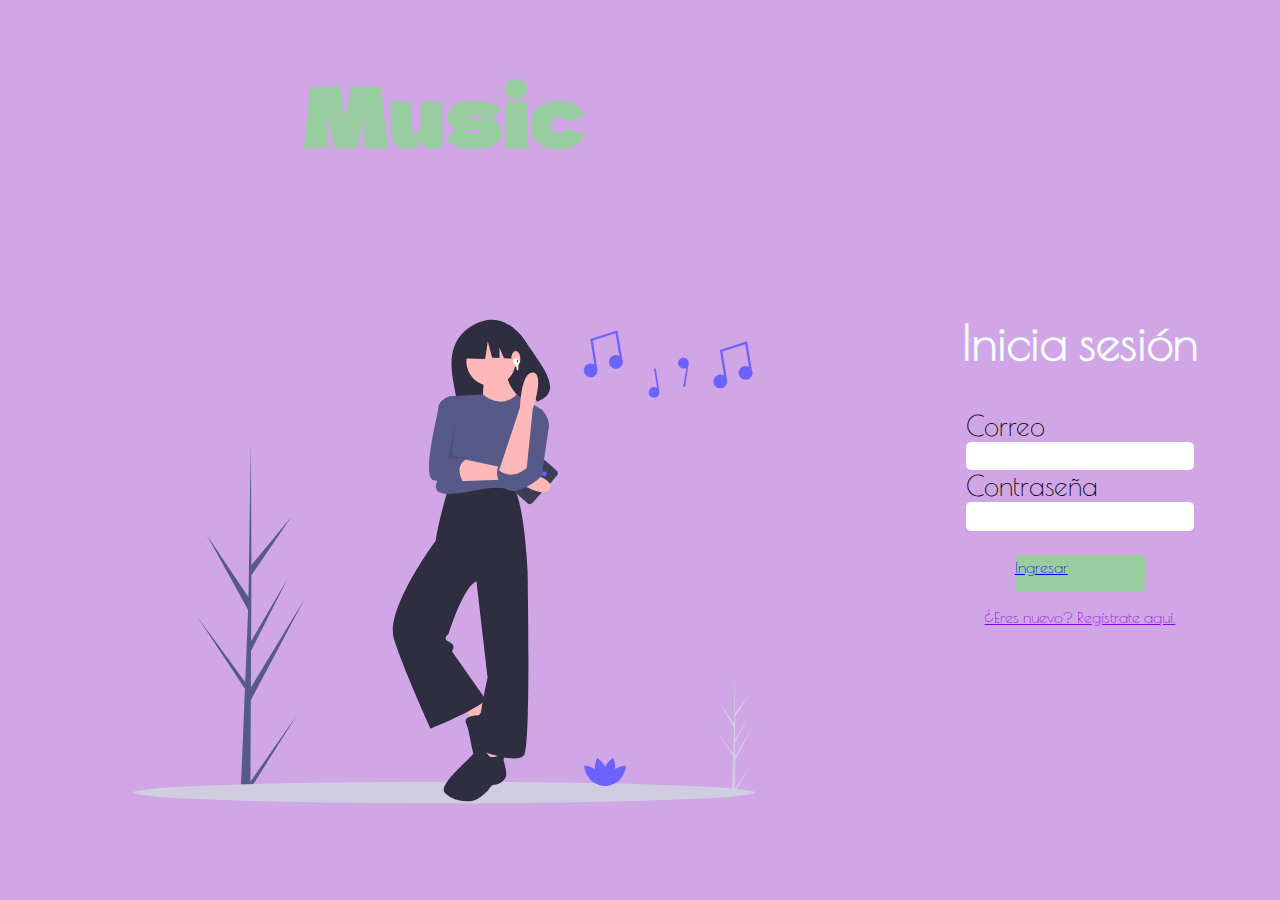
<file: login.html>
<!DOCTYPE html>
<html lang="es">
<head>
    <meta charset="UTF-8">
    <meta http-equiv="X-UA-Compatible" content="IE=edge">
    <meta name="viewport" content="width=device-width, initial-scale=1.0">
    <title>Login</title>
    <link rel="shortcut icon" href="favicon.svg" type="image/x-icon">
    <link rel="stylesheet" href="css/login-styles.css">
</head>
<body>
    <div class="main-container">
            <header class="logo-container">
                <h1>Music</h1>
                <img src="icons/escuchando.svg" alt="music">
            </header>
            <div class="form-container">
                <h2 .class="sesion-title">Inicia sesión</h2>
                <form class="form" action="#">
                    <div class="input-container">
                        <label form="correo">Correo</label>
                        <input type="email" name="correo" required>
                    </div>
                    <div class="input-container">
                        <label form="contraseña">Contraseña</label>
                        <input type="password" name="contraseña" required>
                    </div>  
                    <a href="pages/menu.html" class="login-btn"type="submit">Ingresar</a>
                </form>
                <a class="music-link" href="pages/register.html">
                    ¿Eres nuevo? Regístrate aquí.
                </a>
            </div>
    </div>
</body>
</html>
</file>
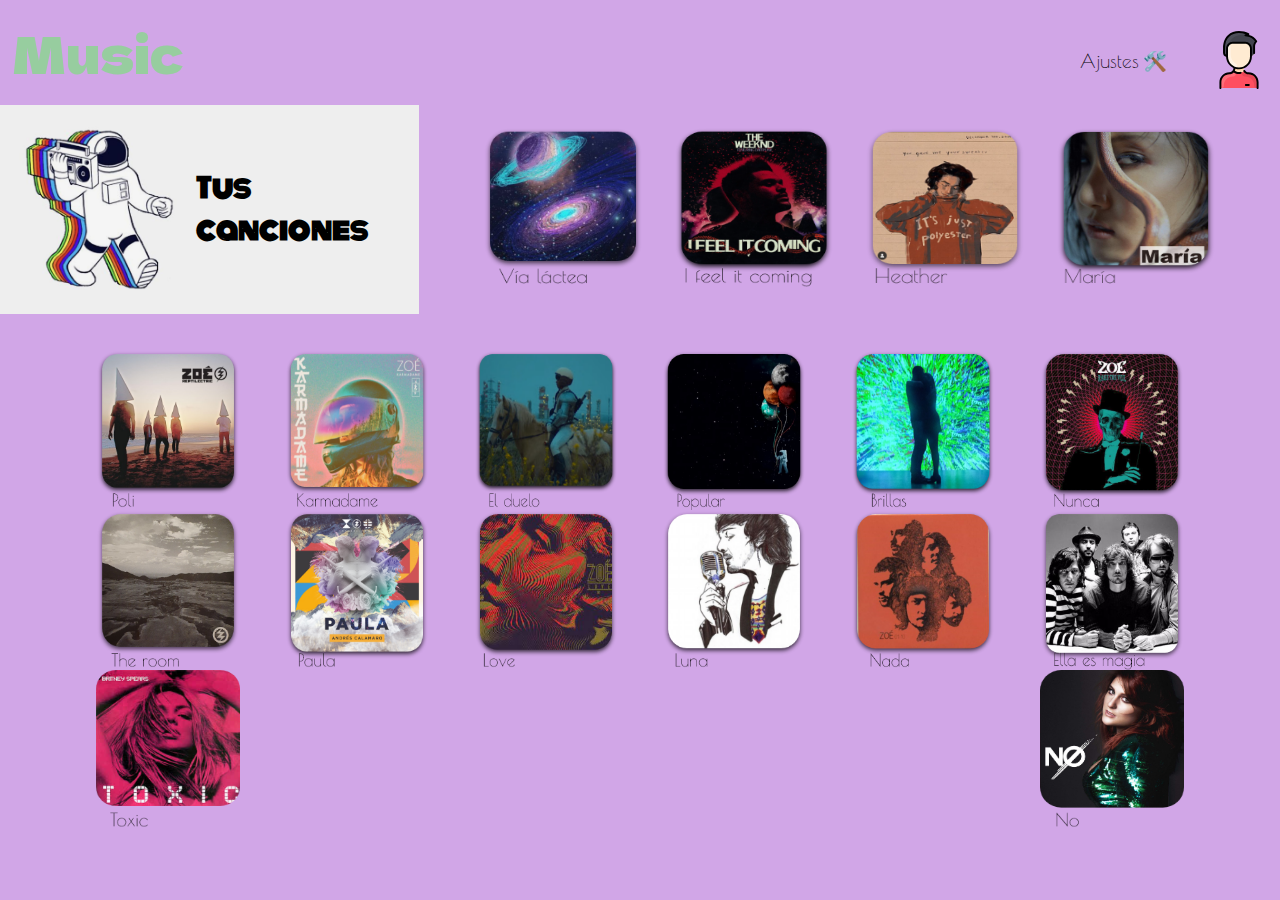
<file: pages/menu.html>
<!DOCTYPE html>
<html lang="es">
<head>
    <meta charset="UTF-8">
    <meta http-equiv="X-UA-Compatible" content="IE=edge">
    <meta name="viewport" content="width=device-width, initial-scale=1.0">
    <link rel="shortcut icon" href="../favicon.svg" type="image/x-icon">
    <link rel="stylesheet" href="../css/menu-styles.css">
    <title>Menú</title>
</head>
<body>
    <div class="main-container">
        <header class="menu-container">
            <div class="logo container">
                <div class="text">
                    Music
                </div>
            </div>
            <nav class="main-menu">
                <img id="menu-btn" src="../icons/menu.svg" >
                <ul id="menu-list" class="list-menu">
                    <li><a href="#">
                        <img src="../img/usuario.svg" alt="">
                    </a></li>
                    <li> Ajustes 🛠️</li>
                    </ul>
                </ul>
            </nav>
        </header>
        <main>
            <div class="container-tus-canciones">
                <div class="tus-canciones-container">
                    <img src="../img/space.PNG" alt="">  
                    <h2>Tus canciones</h2>
                </div>
                <div class="play-list">
                       <img src="../img/vialactea.png" alt="" >  
                       <img src="../img/coming.png" alt="" >
                       <img src="../img/heather.png" alt="" >
                       <img src="../img/maria.png" alt="" >
                </div>
            </div>
            <div class="other-play-list">
                    <img src="../img/poli.png" alt="">
                    <img src="../img/karmadame.png" alt="">
                    <img src="../img/duelo.png" alt="">
                    <img src="../img/popular.png" alt="">
                    <img src="../img/brillas.png" alt="">
                    <img src="../img/nunca.png" alt="">
                    <img src="../img/room.png" alt="">
                    <img src="../img/paula.png" alt="">
                    <img src="../img/love.png" alt="">
                    <img src="../img/luna.png" alt="">
                    <img src="../img/nada.png" alt="">
                    <img src="../img/magia.png" alt="">
                    <img src="../img/toxic.png" alt="">
                    <img src="../img/no.png" alt="">
            </div>
        </main>
    </div>
    <script src="../js/menu.js"></script>
</body>
</html>
</file>
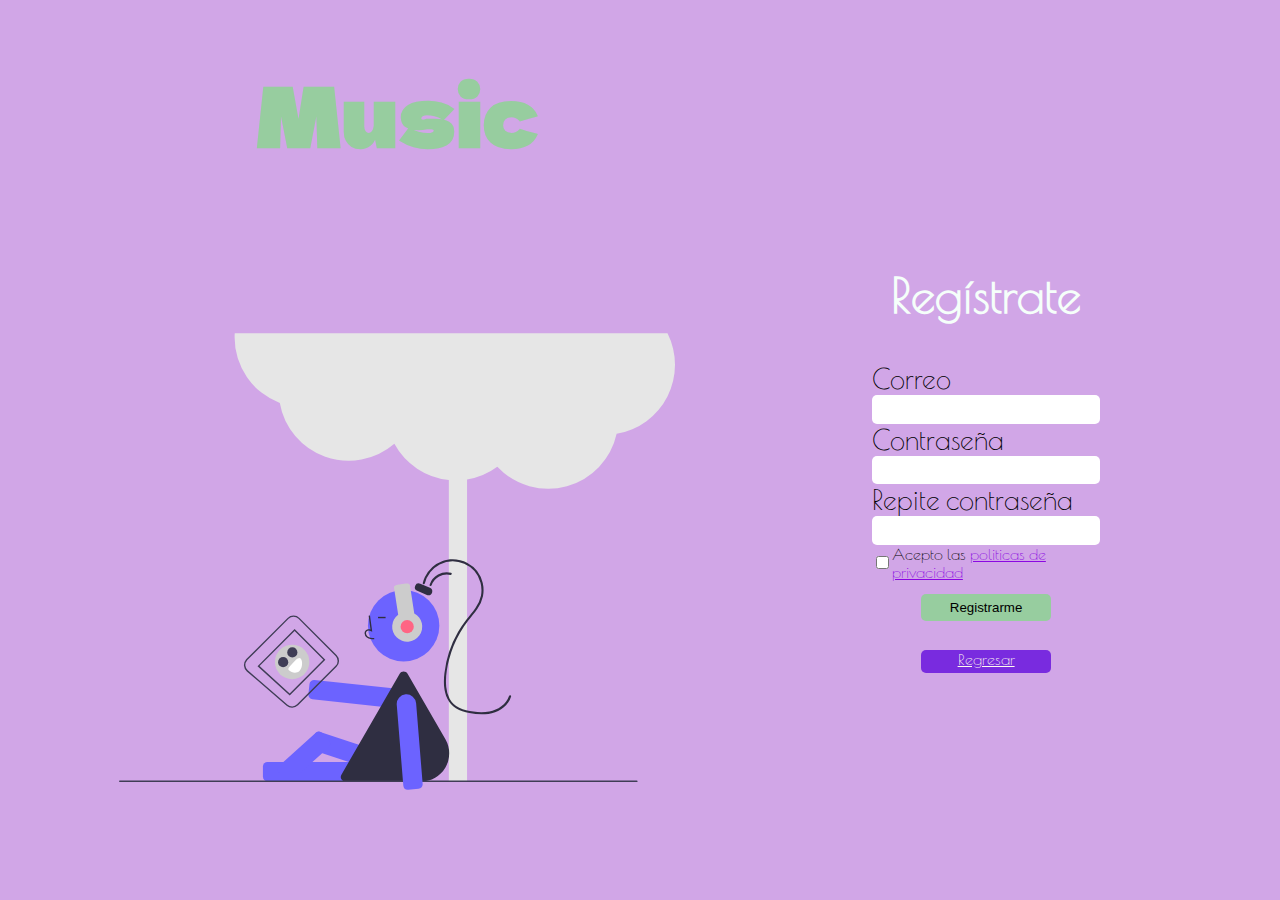
<file: pages/register.html>
<!DOCTYPE html>
<html lang="es">
<head>
    <meta charset="UTF-8">
    <meta http-equiv="X-UA-Compatible" content="IE=edge">
    <meta name="viewport" content="width=device-width, initial-scale=1.0">
    <title>Login</title>
    <link rel="shortcut icon" href="../favicon.svg" type="image/x-icon">
    <link rel="stylesheet" href="../css/login-styles.css">
    <link rel="stylesheet" href="../css/register-styles.css">
</head>
<body>
    <div class="main-container">
        <header class="logo-container">
            <h1>Music</h1>
            <img src="../icons/icono-registrate.svg" alt="music">
        </header>
            <div class="form-container">
                <h2 .class="sesion-title">Regístrate</h2>
                <form class="form" action="./menu.html">
                    <div class="input-container">
                        <label form="correo">Correo</label>
                        <input type="email" name="correo" required>
                    </div>
                    <div class="input-container">
                        <label form="contraseña">Contraseña</label>
                        <input type="password" name="contraseña" required>
                    </div>
                    <div class="input-container">
                        <label form="recontraseña">Repite contraseña</label>
                        <input type="password" name="recontraseña" required>
                    </div> 
                    <div class="polices-check">
                        <input type="checkbox">
                        <p> Acepto las
                            <a class="music-link" href="#">
                                 politicas de privacidad
                            </a>
                        </p>
                    </div>
                    <button class="login-btn"type="submit">Registrarme</button>
                    <a href="../login.html" class="return-btn"type="submit">Regresar</a>
                </form>
            </div>
    </div>
</body>
</html>
</file>
<file: css/login-styles.css>
@import url('https://fonts.googleapis.com/css2?family=Carter+One&family=Poiret+One&display=swap');
@import url('https://fonts.googleapis.com/css2?family=Dela+Gothic+One&display=swap');
body{
    margin: 0px;
    padding: 0px;
    font-family: 'Poiret One', cursive;
    background-color: rgba(199, 146, 226, 0.815);
}
.main-container {
    height: 95%;
    width: 100%;
    min-height: 100vh;
    background-position: center;
}
.logo-container{
    display: flex;
    flex-direction: column;
    align-items: center;
}
.logo-container h1{
    font-family: 'Dela Gothic One', cursive;
    color:#97CD9F;
    background-position: center;
    font-size: 4.2em;
}
.logo-container img{
     width: 19.5em;
     background-position: center;
     min-height: 25%;
     justify-content: space-evenly;
}
.form-container{
    display: flex;
    flex-direction: column;
    align-items: center;
    justify-content: center;
    min-height: 50vh;
}
.form-container h2{
    font-size: 2em;
    color: rgb(255, 255, 255);
}
.input-container{
    display: flex;
    flex-direction: column;
}
.login-btn{
    margin-bottom: 1em;
    margin-top: 1em;
    width: 100%;
    background-color: #97CD9F;
    padding-top: 0.2em;
    padding-bottom: 0.2em;
    border-radius: 5px;
    border: 0px;
    background-position: center;
}

.input-container input{
    height: 1.5em;
    border-radius: 5px;
    border: 0px;
}
.music-link{
    color: rgb(139, 7, 226);
    
}
@media screen and (min-width:720px) and (orientation:landscape)
{
    .main-container{
        width: 100%;
        display: flex;
        flex-direction: row;
    }
    .logo-container img{
        width: 70%;
        height: 100%;
        background-position: center;
    }
    .logo-container h1{
        background-position: center;
        font-size: 5em;
    }
    .form-container{
        width: 30%;
        display: flex;
        flex-direction: column;
        align-items: center;
        justify-content: center;
    }
    .form-container h2{
        display: block;
        color: mintcream;
        font-size: 3em;
        background-position: center;
    }
    .form{
        width: 85%;
        display: flex;
        flex-direction: column;
        align-items: center;
    }
    .login-btn{
        width: 40%;
        height: 1.9em;
        margin-top: 1.5em;
    }
    .input-container{
        width: 70%;
        font-size: 1.7em;
    }
    .input-container input{
        height: 2em;
        border-radius: 5px;
        border: 0px;
    }

}
</file>
<file: css/menu-styles.css>
@import url('https://fonts.googleapis.com/css2?family=Carter+One&family=Poiret+One&display=swap');
@import url('https://fonts.googleapis.com/css2?family=Dela+Gothic+One&display=swap');
@import url('https://fonts.googleapis.com/css2?family=Monoton&family=Pangolin&display=swap');
body
{
    margin: 0px;
}
.menu-container{
    display: flex;
    align-items: center;
    justify-content: space-between;
    padding: 12px;
}
.logo-container{
    display: flex;
    align-items: center;
}
.text{
    font-family: 'Dela Gothic One', cursive;
    color:#97CD9F;
    background-position: left;
    font-size: 3.1em;
}
.main-menu img{
    width: 2.5em;
}
.main-container{
    min-height: 100vh;
    width: 100%;
    background-color: rgba(199, 146, 226, 0.815);
}
.list-menu{
    background-color:#8a948c;
    display: block;
    position: fixed;
    top: 4em;
    right: 0px;
    height: 100vh;
    width: 50%;
    border-radius: 20px 0px 0px 0px;
    transform: translateX(100%);
    transition: 1s;
}
.list-menu li{
    list-style: none;
    margin-top: 1em;
}
.list-menu li {
    font-family: 'Poiret One', cursive;
    color: #000000;
    font-size: 1.2em;
}
.list-menu li img{
    width: 8em;
}
.active-menu{
    transform: translateX(0%);
}
.tus-canciones-container{
    background-color: #EEEEEE;
    font-family: 'Monoton', cursive;
    display: flex;
    align-items: center;
    justify-content: space-between;
    padding: 12px;
    background-position: center;
}
.tus-canciones-container h2{
    font-size: 1.7em;
}
.tus-canciones-container img{
    width: 11.5em;
}
.play-list{
    margin-top: 1.4em;
    margin-right: 5%;
    margin-left: 5%;
    display: flex;
    flex-wrap: wrap;
    justify-content: space-between;
}
.play-list img{
    width: 10em;
    height: 10em;
}
.other-play-list{
    display: none;
    position: fixed;
}
@media screen and (min-width:720px) and (orientation:landscape)
{
    #menu-btn{
        display: none;
    }
    .list-menu{
        transform: translateX(0%);
        position: static;
        width: 100%;
        height: auto;
        text-align: left;
        display: flex;
        flex-direction: row-reverse;
        justify-content: space-between;
        align-items: center;
        background-color: transparent;
        padding: 0px;
        margin: 0px;
    }
    .list-menu li a img{
        width: 3em;
    }
    .main-menu{
        width: 15%;
    }
    .container-tus-canciones{
        width: 100%;
        display: flex;
    }
    .tus-canciones-container{
        width: 35%;
        height: 100%;
    }
    .play-list{
        width: 65%;
        height: 100%;
    }
    .other-play-list{
        display: flex;
        flex-wrap: wrap;
        background-position: center;
        justify-content: space-between;
        padding-top: 2.3em;
        margin-right: 5em;
        margin-left: 5em;
    }
    .other-play-list img{
        width: 9em;
        height: 10em;
        margin-left: 1em;
        margin-right: 1em; 
    }
}
</file>
<file: css/register-styles.css>
.polices-check{
    width: 70%;
    display: flex;
    justify-content: center;
    align-items: center;
}
.polices-check input{
    border: solid 1px #F3705A
}
.polices-check p{
    margin: 0px;
}
.return-btn{
    background-color: #792bdf;
    margin-top: 1em;
    width: 40%;
    height: 1.2em;
    text-align: center;
    padding-bottom: 0.2em;
    border-radius: 5px;
    border: 0px;
    color: floralwhite;
}
.login-btn{
    margin-top: 1em;
    width: 40%;
    height: 2em;
}
.form{
    width: 85%;
    display: flex;
    flex-direction: column;
    align-items: center;
}
</file>
